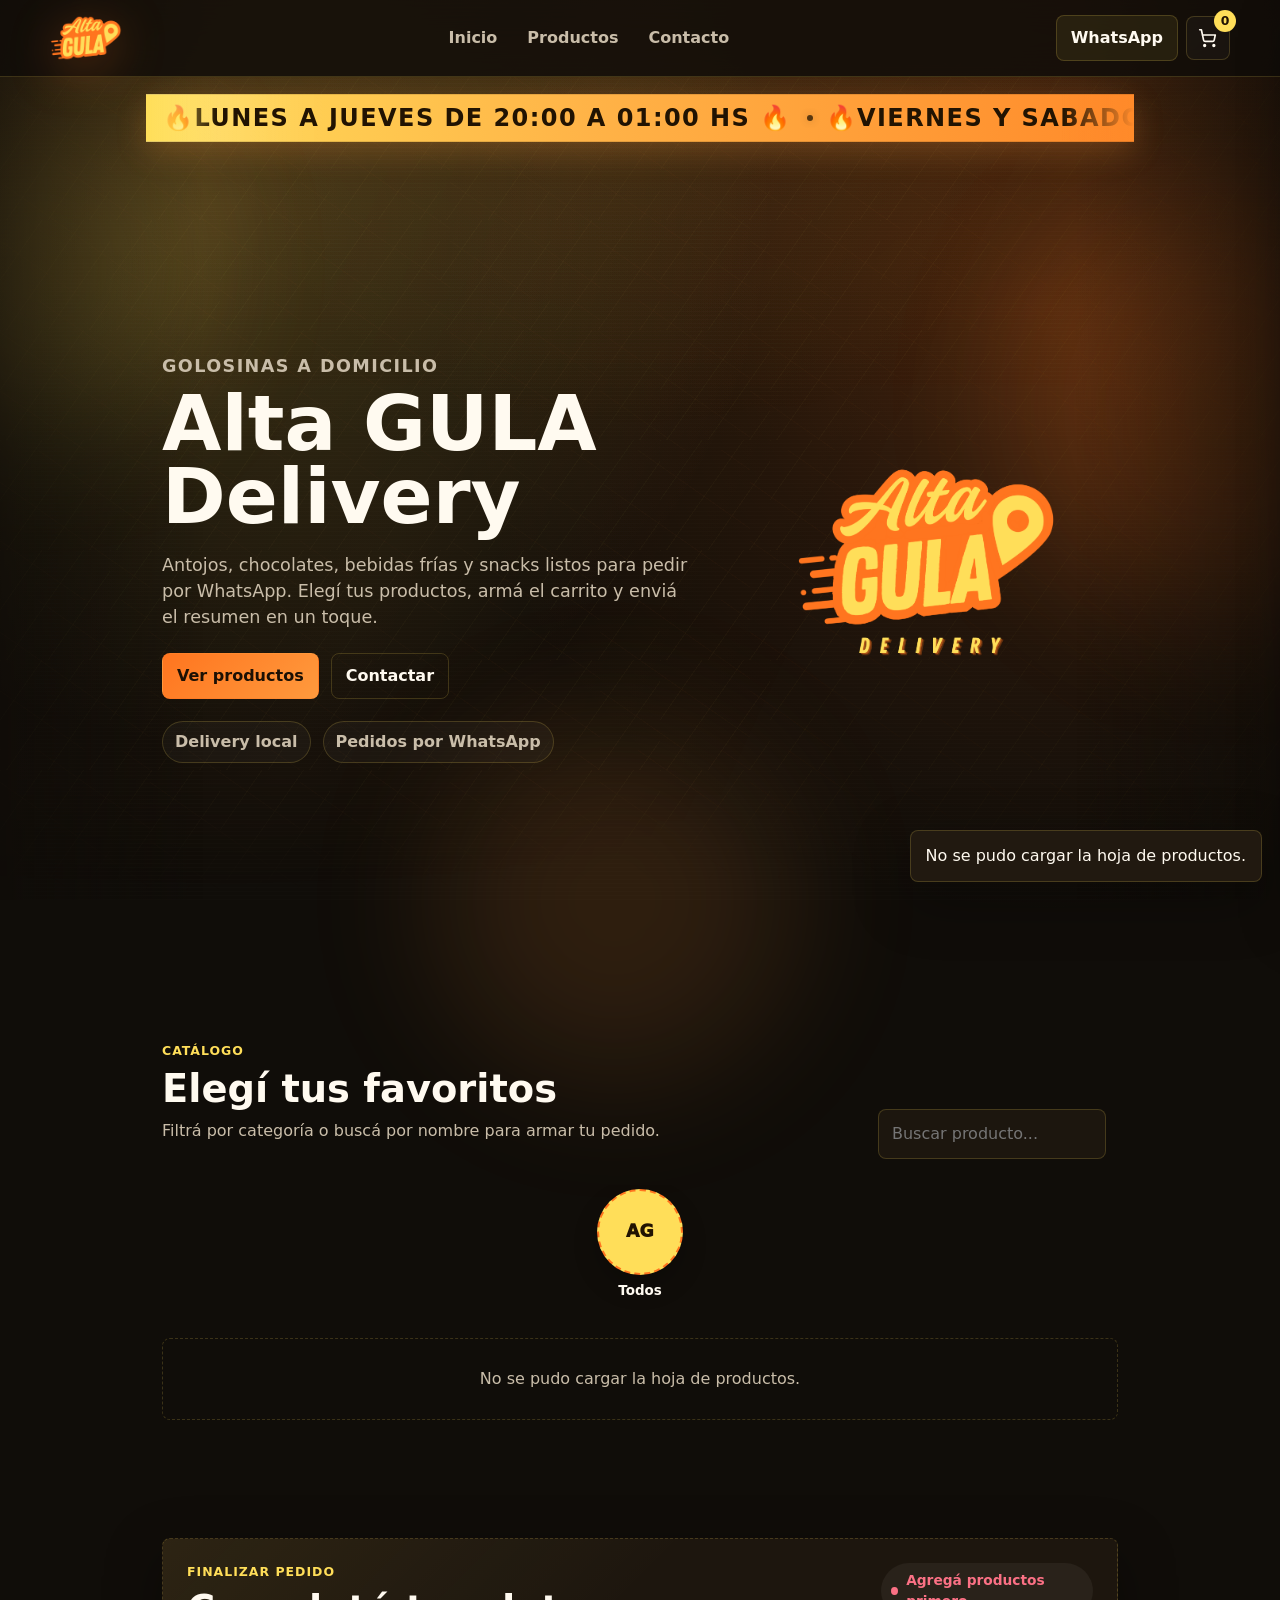
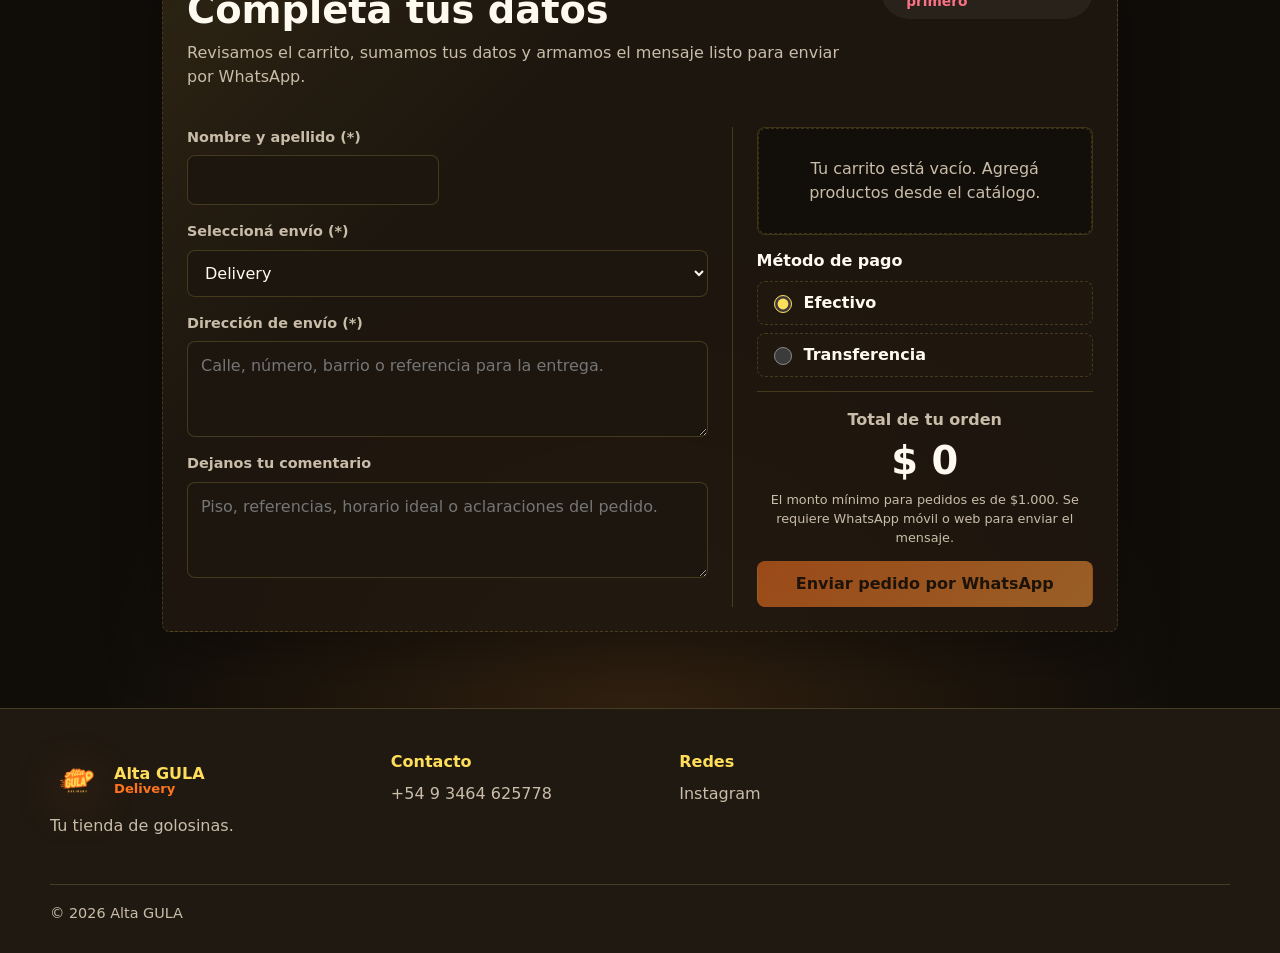
<file: index.html>
<!doctype html>
<html lang="es-AR">

<head>
  <meta charset="utf-8">
  <meta name="viewport" content="width=device-width, initial-scale=1">
  <meta name="description"
    content="Alta GULA Delivery: tienda online de golosinas, chocolates, bebidas y snacks con pedidos por WhatsApp.">
  <meta name="theme-color" content="#271F15">
  <meta property="og:title" content="Alta GULA Delivery">
  <meta property="og:description" content="Golosinas, chocolates, bebidas y snacks directo a tu puerta.">
  <meta property="og:type" content="website">
  <meta property="og:image" content="assets/alta-gula-logo.png">
  <title>Alta GULA Delivery | Tienda de golosinas</title>
  <link rel="icon" href="assets/logo-header-solo-g.png">
  <link rel="stylesheet" href="css/shared.css?v=20260506-2">
  <link rel="stylesheet" href="css/store.css?v=20260506-8">
  <script type="application/ld+json">
      {
        "@context": "https://schema.org",
        "@type": "Store",
        "name": "Alta GULA Delivery",
        "image": "assets/alta-gula-logo.png",
        "telephone": "+54 9 3464 625778",
        "priceRange": "$$",
        "description": "Tienda de golosinas, chocolates, bebidas y snacks con entrega a domicilio.",
        "openingHours": [
          "We-Th 08:00-01:00",
          "Fr-Sa 08:00-03:00",
          "Su 08:00-01:00"
        ],
        "address": {
          "@type": "PostalAddress",
          "addressCountry": "AR"
        }
      }
    </script>
</head>

<body class="store-page">
  <a class="skip-link" href="#catalogo">Saltar al catálogo</a>
  <header class="site-header">
    <div class="container header-inner">
      <a class="brand" href="#inicio" aria-label="Alta GULA Delivery inicio">
        <img class="brand-logo header-logo" src="assets/alta-gula-logo-header.png" alt="">
      </a>
      <nav class="nav-links" aria-label="Principal">
        <a href="#inicio">Inicio</a>
        <a href="#catalogo">Productos</a>
        <a href="#contacto">Contacto</a>
      </nav>
      <div class="header-actions">
        <a class="btn btn-secondary" href="https://wa.me/5493464625778" target="_blank" rel="noopener">WhatsApp</a>
        <button class="icon-btn" id="cartButton" type="button" aria-label="Abrir carrito">
          <svg class="icon-svg" viewBox="0 0 24 24" aria-hidden="true">
            <circle cx="8" cy="21" r="1"></circle>
            <circle cx="19" cy="21" r="1"></circle>
            <path d="M2.05 2.05h2l2.66 12.42a2 2 0 0 0 2 1.58h8.74a2 2 0 0 0 1.95-1.57l1.35-6.08H5.12"></path>
          </svg>
          <span class="badge cart-count" id="cartCount">0</span>
        </button>
      </div>
    </div>
  </header>

  <main id="inicio" class="site-main">
    <span class="bg-orb bg-orb-1"></span>
    <span class="bg-orb bg-orb-2"></span>
    <span class="bg-orb bg-orb-3"></span>

    <section class="hours-banner" aria-label="Horarios de atención">
      <div class="hours-track">
        <div class="hours-group">
          <span>🔥LUNES A JUEVES DE 20:00 A 01:00 HS 🔥</span>
          <span>🔥VIERNES Y SABADOS DE 20:00 A 04:00 HS 🔥</span>
          <span>🔥DOMINGOS DE 20:00 A 02:00 HS 🔥</span>
        </div>
        <div class="hours-group" aria-hidden="true">
          <span>🔥LUNES A JUEVES DE 20:00 A 01:00 HS 🔥</span>
          <span>🔥VIERNES Y SABADOS DE 20:00 A 04:00 HS 🔥</span>
          <span>🔥DOMINGOS DE 20:00 A 02:00 HS 🔥</span>
        </div>
      </div>
    </section>

    <section class="hero">
      <div class="container hero-grid">
        <div class="hero-copy">
          <p class="eyebrow">Golosinas a domicilio</p>
          <h1>Alta GULA Delivery</h1>
          <p>Antojos, chocolates, bebidas frías y snacks listos para pedir por WhatsApp. Elegí tus productos, armá el
            carrito y enviá el resumen en un toque.</p>
          <div class="hero-actions">
            <a class="btn btn-primary" href="#catalogo">Ver productos</a>
            <a class="btn btn-ghost" href="https://wa.me/5493464625778" target="_blank" rel="noopener">Contactar</a>
          </div>
          <div class="hero-pills" aria-label="Información destacada">
            <span class="pill">Delivery local</span>
            <span class="pill">Pedidos por WhatsApp</span>
          </div>
        </div>
        <div class="hero-visual" aria-hidden="true">
          <img class="hero-logo" src="assets/alta-gula-logo.png" alt="">
        </div>
      </div>
    </section>

    <section class="section" id="catalogo" aria-labelledby="catalogTitle">
      <div class="container">
        <div class="section-head">
          <div>
            <p class="eyebrow">Catálogo</p>
            <h2 id="catalogTitle">Elegí tus favoritos</h2>
            <p class="muted">Filtrá por categoría o buscá por nombre para armar tu pedido.</p>
          </div>
          <div class="catalog-tools">
            <label class="sr-only" for="productSearch">Buscar productos</label>
            <input class="input" id="productSearch" type="search" placeholder="Buscar producto..." autocomplete="off">
          </div>
        </div>
        <div class="category-filters" id="categoryFilters" aria-label="Categorías"></div>
        <div class="products-grid" id="productsGrid" aria-live="polite"></div>
      </div>
    </section>

    <section class="section checkout-section" id="checkout" aria-labelledby="checkoutTitle">
      <div class="container checkout-shell">
        <div class="section-head checkout-head">
          <div>
            <p class="eyebrow">Finalizar pedido</p>
            <h2 id="checkoutTitle">Completá tus datos</h2>
            <p class="muted">Revisamos el carrito, sumamos tus datos y armamos el mensaje listo para enviar por
              WhatsApp.</p>
          </div>
          <span class="status" id="checkoutStatus">Esperando carrito</span>
        </div>

        <div class="checkout-grid">
          <form class="checkout-form" id="checkoutForm">
            <div class="form-grid two-columns">
              <div class="field">
                <label for="customerName">Nombre y apellido (*)</label>
                <input class="input" id="customerName" name="customerName" type="text" autocomplete="name" required>
              </div>
            </div>

            <div class="form-grid">
              <div class="field">
                <label for="shippingMethod">Seleccioná envío (*)</label>
                <select class="select" id="shippingMethod" name="shippingMethod" required>
                  <option value="Delivery">Delivery</option>
                  <option value="Retiro">Retiro local</option>
                </select>
              </div>
              <div class="field">
                <label for="customerAddress">Dirección de envío (*)</label>
                <textarea class="textarea" id="customerAddress" name="customerAddress" autocomplete="street-address"
                  required></textarea>
              </div>
              <div class="field">
                <label for="customerComment">Dejanos tu comentario</label>
                <textarea class="textarea" id="customerComment" name="customerComment"
                  placeholder="Piso, referencias, horario ideal o aclaraciones del pedido."></textarea>
              </div>
            </div>
          </form>

          <aside class="checkout-summary" aria-label="Resumen del pedido">
            <div class="summary-table" id="checkoutSummary" aria-live="polite"></div>
            <div class="payment-box">
              <span class="payment-title">Método de pago</span>
              <label class="radio-row">
                <input id="paymentCash" type="radio" name="paymentMethod" value="Efectivo" form="checkoutForm" checked>
                <span>Efectivo</span>
              </label>
              <label class="radio-row">
                <input id="paymentTransfer" type="radio" name="paymentMethod" value="Transferencia" form="checkoutForm">
                <span>Transferencia</span>
              </label>
              <div class="transfer-info" id="transferInfo" data-visible="false">
                <div class="transfer-details" id="transferDetails">
                  <span data-copy-line>Nombre: Brisa Belen Berretta</span>
                  <span data-copy-line>CVU: 0000003100023648111987</span>
                  <span data-copy-line>Alias: alta.gula.mp</span>
                  <span data-copy-line>Mercado Pago</span>
                </div>
                <button class="transfer-copy-btn" id="copyTransferButton" type="button">Copiar datos</button>
              </div>
            </div>
            <div class="checkout-total-box">
              <span>Total de tu orden</span>
              <strong id="checkoutTotal">$0</strong>
              <small>El monto mínimo para pedidos es de $1.000. Se requiere WhatsApp móvil o web para enviar el
                mensaje.</small>
              <button class="btn btn-primary checkout-send" id="sendWhatsappButton" type="submit" form="checkoutForm">
                Enviar pedido por WhatsApp
              </button>
            </div>
          </aside>
        </div>
      </div>
    </section>
  </main>

  <footer class="site-footer" id="contacto">
    <div class="container">
      <div class="footer-grid">
        <div>
          <a class="brand" href="#inicio" aria-label="Alta GULA Delivery inicio">
            <img class="brand-logo" src="assets/alta-gula-logo.png" alt="">
            <span class="brand-name"><span>Alta GULA</span><span>Delivery</span></span>
          </a>
          <p>Tu tienda de golosinas.</p>
        </div>
        <div>
          <h3>Contacto</h3>
          <ul class="footer-list">
            <li><a href="https://wa.me/5493464625778" target="_blank" rel="noopener">+54 9 3464 625778</a></li>
          </ul>
        </div>
        <div>
          <h3>Redes</h3>
          <ul class="footer-list">
            <li><a href="https://www.instagram.com/altagula.delivery/?hl=es-la"
                aria-label="Instagram de Alta GULA Delivery">Instagram</a></li>
          </ul>
        </div>
      </div>
      <div class="footer-bottom">
        <span>© 2026 Alta GULA</span>
      </div>
    </div>
  </footer>

  <div class="drawer-backdrop" id="cartBackdrop"></div>
  <aside class="cart-drawer" id="cartDrawer" aria-hidden="true" aria-label="Carrito de compras">
    <div class="drawer-head">
      <h2>Tu pedido</h2>
      <button class="icon-btn" id="closeCart" type="button" aria-label="Cerrar carrito">×</button>
    </div>
    <div class="drawer-items" id="cartItems" aria-live="polite"></div>
    <div class="drawer-footer">
      <div class="cart-total">
        <span>Total</span>
        <strong id="cartTotal">$0</strong>
      </div>
      <button class="btn btn-primary" id="checkoutButton" type="button">Completar datos del pedido</button>
      <button class="btn btn-ghost" id="clearCartButton" type="button">Vaciar carrito</button>
    </div>
  </aside>
  <button class="mobile-cart-summary" id="mobileCartSummary" type="button" aria-label="Abrir carrito" hidden>
    <span class="mobile-cart-copy">
      <span class="mobile-cart-label">Tu carrito</span>
      <strong id="mobileCartCount">0 productos</strong>
    </span>
    <span class="mobile-cart-total" id="mobileCartTotal">$0</span>
  </button>
  <div class="product-modal-backdrop" id="productModalBackdrop"></div>
  <section class="product-modal" id="productModal" role="dialog" aria-modal="true" aria-hidden="true"
    aria-labelledby="productModalTitle">
    <button class="icon-btn modal-close" id="closeProductModal" type="button" aria-label="Cerrar detalle">×</button>
    <div class="product-modal-content" id="productModalContent"></div>
  </section>
  <div class="toast" id="toast" role="status" aria-live="polite"></div>

  <script src="js/products.js?v=20260506-2"></script>
  <script src="js/store.js?v=20260506-8"></script>
</body>

</html>
</file>
<file: css/shared.css>
:root {
  color-scheme: dark;
  --brand-orange: #ff751f;
  --brand-brown: #271f15;
  --brand-yellow: #ffde59;
  --bg: #100d09;
  --bg-soft: #18130d;
  --surface: #211910;
  --surface-2: #2b2116;
  --text: #fffaf0;
  --muted: #c9bda9;
  --line: rgba(255, 222, 89, 0.18);
  --shadow: 0 18px 55px rgba(0, 0, 0, 0.34);
  --success: #4ade80;
  --danger: #fb7185;
  --info: #67e8f9;
  --radius: 8px;
  --container: 1180px;
  --header-height: 76px;
  --font: Inter, ui-sans-serif, system-ui, -apple-system, BlinkMacSystemFont, "Segoe UI", sans-serif;
}

* {
  box-sizing: border-box;
}

html {
  scroll-behavior: smooth;
  scroll-padding-top: calc(var(--header-height) + 16px);
  overflow-x: hidden;
  -webkit-text-size-adjust: 100%;
}

body {
  margin: 0;
  min-width: 320px;
  overflow-x: hidden;
  padding-top: var(--header-height);
  background:
    radial-gradient(circle at 12% -10%, rgba(255, 117, 31, 0.24), transparent 32rem),
    radial-gradient(circle at 90% 8%, rgba(255, 222, 89, 0.14), transparent 26rem),
    var(--bg);
  color: var(--text);
  font-family: var(--font);
  line-height: 1.5;
}

body.lock-scroll {
  overflow: hidden;
}

img {
  display: block;
  max-width: 100%;
}

a {
  color: inherit;
  text-decoration: none;
}

button,
input,
select,
textarea {
  font: inherit;
}

button {
  cursor: pointer;
  touch-action: manipulation;
}

button:disabled {
  cursor: not-allowed;
  opacity: 0.55;
}

:focus-visible {
  outline: 3px solid var(--brand-yellow);
  outline-offset: 3px;
}

.container {
  width: min(100% - 32px, var(--container));
  margin-inline: auto;
}

.skip-link {
  position: fixed;
  top: 12px;
  left: 12px;
  z-index: 1000;
  transform: translateY(-160%);
  border-radius: var(--radius);
  background: var(--brand-yellow);
  color: #211302;
  padding: 10px 14px;
  font-weight: 800;
}

.skip-link:focus {
  transform: translateY(0);
}

.brand {
  display: inline-flex;
  align-items: center;
  gap: 10px;
  min-width: 0;
  font-weight: 900;
}

.brand-logo {
  width: 54px;
  height: 54px;
  object-fit: contain;
  filter: drop-shadow(0 10px 24px rgba(255, 117, 31, 0.28));
}

.header-logo {
  width: clamp(54px, 8vw, 72px);
  height: clamp(54px, 8vw, 72px);
}

.brand-name {
  display: grid;
  line-height: 1.02;
  letter-spacing: 0;
}

.brand-name span:first-child {
  color: var(--brand-yellow);
}

.brand-name span:last-child {
  color: var(--brand-orange);
  font-size: 0.82rem;
}

.site-header {
  position: fixed;
  top: 0;
  right: 0;
  left: 0;
  z-index: 50;
  border-bottom: 1px solid var(--line);
  background: color-mix(in srgb, var(--bg) 84%, transparent);
  backdrop-filter: blur(16px);
}

.header-inner {
  min-height: 76px;
  display: flex;
  align-items: center;
  justify-content: space-between;
  gap: 18px;
}

.nav-links {
  display: flex;
  align-items: center;
  gap: 6px;
}

.nav-links a {
  border-radius: var(--radius);
  color: var(--muted);
  padding: 10px 12px;
  font-weight: 700;
  transition: color 160ms ease, background 160ms ease;
}

.nav-links a:hover,
.nav-links a:focus-visible {
  background: rgba(255, 117, 31, 0.12);
  color: var(--text);
}

.header-actions {
  display: flex;
  align-items: center;
  gap: 8px;
}

.btn {
  display: inline-flex;
  align-items: center;
  justify-content: center;
  gap: 8px;
  min-height: 42px;
  border: 1px solid transparent;
  border-radius: var(--radius);
  padding: 10px 14px;
  background: var(--surface-2);
  color: var(--text);
  font-weight: 800;
  transition: transform 160ms ease, background 160ms ease, border-color 160ms ease, box-shadow 160ms ease;
}

.btn:hover {
  transform: translateY(-1px);
  box-shadow: 0 10px 24px rgba(0, 0, 0, 0.18);
}

.btn-primary {
  background: linear-gradient(135deg, var(--brand-orange), #ff9a3d);
  color: #1c1004;
}

.btn-secondary {
  border-color: var(--line);
  background: rgba(255, 222, 89, 0.08);
}

.btn-ghost {
  border-color: var(--line);
  background: transparent;
}

.btn-danger {
  background: rgba(251, 113, 133, 0.14);
  color: var(--danger);
  border-color: rgba(251, 113, 133, 0.28);
}

.icon-btn {
  position: relative;
  width: 44px;
  height: 44px;
  display: inline-grid;
  place-items: center;
  border: 1px solid var(--line);
  border-radius: var(--radius);
  background: rgba(255, 255, 255, 0.03);
  color: var(--text);
  transition: transform 160ms ease, background 160ms ease;
}

.icon-btn:hover {
  transform: translateY(-1px);
  background: rgba(255, 117, 31, 0.12);
}

.icon-svg {
  width: 20px;
  height: 20px;
  stroke: currentColor;
  stroke-width: 2;
  stroke-linecap: round;
  stroke-linejoin: round;
  fill: none;
}

.badge {
  min-width: 22px;
  height: 22px;
  display: inline-grid;
  place-items: center;
  border-radius: 999px;
  background: var(--brand-yellow);
  color: #211302;
  font-size: 0.78rem;
  font-weight: 900;
}

.cart-count {
  position: absolute;
  top: -7px;
  right: -7px;
}

.section {
  padding: 76px 0;
}

.section-head {
  display: flex;
  align-items: end;
  justify-content: space-between;
  gap: 20px;
  margin-bottom: 26px;
}

.eyebrow {
  margin: 0 0 8px;
  color: var(--brand-yellow);
  font-size: 0.78rem;
  font-weight: 900;
  letter-spacing: 0.08em;
  text-transform: uppercase;
}

h1,
h2,
h3,
p {
  margin-top: 0;
}

h1 {
  max-width: 760px;
  margin-bottom: 18px;
  font-size: clamp(2.35rem, 6vw, 5.7rem);
  line-height: 0.95;
  letter-spacing: 0;
}

h2 {
  margin-bottom: 10px;
  font-size: clamp(1.7rem, 3vw, 2.7rem);
  line-height: 1.05;
}

h3 {
  line-height: 1.18;
}

.muted {
  color: var(--muted);
}

.pill {
  display: inline-flex;
  align-items: center;
  gap: 8px;
  border: 1px solid var(--line);
  border-radius: 999px;
  padding: 8px 12px;
  color: var(--muted);
  background: rgba(255, 255, 255, 0.03);
  font-weight: 750;
}

.field {
  display: grid;
  gap: 7px;
}

.field label {
  color: var(--muted);
  font-size: 0.9rem;
  font-weight: 800;
}

.input,
.select,
.textarea {
  width: 100%;
  border: 1px solid var(--line);
  border-radius: var(--radius);
  background: color-mix(in srgb, var(--surface) 86%, black);
  color: var(--text);
  padding: 12px 13px;
  transition: border-color 160ms ease, box-shadow 160ms ease;
}

.textarea {
  min-height: 96px;
  resize: vertical;
}

.input:focus,
.select:focus,
.textarea:focus {
  border-color: rgba(255, 222, 89, 0.72);
  box-shadow: 0 0 0 4px rgba(255, 222, 89, 0.12);
  outline: none;
}

.status {
  display: inline-flex;
  align-items: center;
  gap: 8px;
  border-radius: 999px;
  padding: 7px 10px;
  background: rgba(255, 255, 255, 0.05);
  color: var(--muted);
  font-size: 0.86rem;
  font-weight: 800;
}

.status::before {
  content: "";
  width: 8px;
  height: 8px;
  border-radius: 50%;
  background: currentColor;
}

.status.success {
  color: var(--success);
}

.status.error {
  color: var(--danger);
}

.status.syncing {
  color: var(--info);
}

.empty-state {
  border: 1px dashed var(--line);
  border-radius: var(--radius);
  padding: 28px;
  color: var(--muted);
  text-align: center;
}

.site-footer {
  border-top: 1px solid var(--line);
  background: color-mix(in srgb, var(--brand-brown) 82%, black);
  padding: 44px 0 28px;
}

.footer-grid {
  display: grid;
  grid-template-columns: 1.2fr repeat(3, 1fr);
  gap: 26px;
}

.footer-grid h3 {
  margin-bottom: 10px;
  color: var(--brand-yellow);
  font-size: 1rem;
}

.footer-grid p,
.footer-grid a {
  color: var(--muted);
}

.footer-list {
  display: grid;
  gap: 8px;
  margin: 0;
  padding: 0;
  list-style: none;
}

.footer-bottom {
  display: flex;
  justify-content: space-between;
  gap: 16px;
  margin-top: 30px;
  padding-top: 18px;
  border-top: 1px solid var(--line);
  color: var(--muted);
  font-size: 0.9rem;
}

.sr-only {
  position: absolute;
  width: 1px;
  height: 1px;
  padding: 0;
  margin: -1px;
  overflow: hidden;
  clip: rect(0, 0, 0, 0);
  white-space: nowrap;
  border: 0;
}

@media (max-width: 920px) {
  :root {
    --header-height: 128px;
  }

  .header-inner {
    flex-wrap: wrap;
    padding: 10px 0;
  }

  .nav-links {
    order: 3;
    width: 100%;
    overflow-x: auto;
    padding-bottom: 4px;
  }

  .section-head {
    display: grid;
    align-items: start;
  }

  .footer-grid {
    grid-template-columns: 1fr 1fr;
  }
}

@media (max-width: 620px) {
  :root {
    --header-height: 112px;
  }

  .container {
    width: min(100% - 24px, var(--container));
  }

  .brand-logo {
    width: 46px;
    height: 46px;
  }

  .header-logo {
    width: 54px;
    height: 54px;
  }

  .brand-name {
    font-size: 0.92rem;
  }

  .site-header {
    background: color-mix(in srgb, var(--bg) 92%, transparent);
  }

  .header-inner {
    min-height: 0;
    display: grid;
    grid-template-columns: minmax(0, 1fr) auto;
    gap: 8px 10px;
    padding: 8px 0 9px;
  }

  .header-inner .brand {
    align-self: center;
  }

  .header-actions {
    justify-self: end;
    gap: 7px;
  }

  .header-actions .btn-secondary {
    display: none;
  }

  .btn {
    min-height: 44px;
    padding: 10px 12px;
  }

  .icon-btn {
    width: 42px;
    height: 42px;
  }

  .nav-links {
    grid-column: 1 / -1;
    display: grid;
    grid-template-columns: repeat(3, minmax(0, 1fr));
    gap: 5px;
    overflow: visible;
    border: 1px solid var(--line);
    border-radius: var(--radius);
    background: color-mix(in srgb, var(--surface) 72%, transparent);
    padding: 4px;
  }

  .nav-links a {
    min-width: 0;
    padding: 8px 6px;
    text-align: center;
    font-size: 0.82rem;
    white-space: nowrap;
  }

  h1 {
    font-size: clamp(2.05rem, 12vw, 3.2rem);
    line-height: 0.98;
  }

  h2 {
    font-size: clamp(1.45rem, 8vw, 2.1rem);
  }

  .section-head {
    gap: 14px;
    margin-bottom: 20px;
  }

  .section {
    padding: 52px 0;
  }

  .input,
  .select,
  .textarea {
    min-height: 44px;
    font-size: 16px;
  }

  .footer-grid,
  .footer-bottom {
    grid-template-columns: 1fr;
    display: grid;
  }

  .site-footer {
    padding: 34px 0 24px;
  }
}
</file>
<file: css/store.css>
.store-page {
  position: relative;
  isolation: isolate;
  overflow-x: hidden;
  min-height: 100dvh;

  background:
    radial-gradient(circle at 18% 8%,
      rgba(255, 222, 89, 0.18) 0,
      rgba(255, 222, 89, 0.08) 18rem,
      transparent 34rem),

    radial-gradient(circle at 82% 12%,
      rgba(255, 117, 31, 0.22) 0,
      rgba(255, 117, 31, 0.08) 20rem,
      transparent 38rem),

    radial-gradient(circle at 50% 92%,
      rgba(255, 154, 61, 0.14) 0,
      transparent 34rem),

    linear-gradient(180deg,
      rgba(255, 117, 31, 0.08),
      transparent 28rem),

    var(--bg);
}

.store-page::before,
.store-page::after {
  content: "";
  position: fixed;
  inset: 0;
  z-index: -1;
  pointer-events: none;
}

/* Textura diagonal tipo papel/candy, más suave */
.store-page::before {
  background:
    repeating-linear-gradient(125deg,
      rgba(255, 222, 89, 0.055) 0 1px,
      transparent 1px 34px),
    repeating-linear-gradient(35deg,
      rgba(255, 117, 31, 0.045) 0 1px,
      transparent 1px 48px),
    linear-gradient(115deg,
      transparent 0%,
      rgba(255, 154, 61, 0.08) 38%,
      transparent 68%);

  background-size:
    110px 110px,
    150px 150px,
    100% 100%;

  opacity: 0.42;
  transform: translateZ(0);
  will-change: background-position;
  animation: candy-paper-slide 52s linear infinite;

  -webkit-mask-image: linear-gradient(to bottom,
      transparent,
      #000 10%,
      #000 86%,
      transparent);
  mask-image: linear-gradient(to bottom,
      transparent,
      #000 10%,
      #000 86%,
      transparent);
}

/* Viñeta + grano sutil + luz superior */
.store-page::after {
  background:
    radial-gradient(circle at 50% 0%,
      rgba(255, 222, 89, 0.10),
      transparent 28rem),

    linear-gradient(90deg,
      rgba(16, 13, 9, 0.92),
      transparent 16%,
      transparent 84%,
      rgba(16, 13, 9, 0.92)),

    linear-gradient(180deg,
      rgba(255, 154, 61, 0.08),
      transparent 26rem),

    repeating-linear-gradient(0deg,
      rgba(255, 255, 255, 0.018) 0 1px,
      transparent 1px 4px);

  opacity: 0.66;
  mix-blend-mode: normal;
}

/* Glows decorativos */
.store-page .bg-orb {
  position: fixed;
  z-index: -1;
  pointer-events: none;
  border-radius: 999px;
  filter: blur(70px);
  opacity: 0.34;
}

.store-page .bg-orb-1 {
  width: 320px;
  height: 320px;
  top: 12%;
  left: -120px;
  background: rgba(255, 222, 89, 0.55);
}

.store-page .bg-orb-2 {
  width: 420px;
  height: 420px;
  right: -160px;
  top: 22%;
  background: rgba(255, 117, 31, 0.55);
}

.store-page .bg-orb-3 {
  width: 360px;
  height: 360px;
  left: 34%;
  bottom: -180px;
  background: rgba(255, 154, 61, 0.38);
}

@keyframes candy-paper-slide {
  from {
    background-position:
      0 0,
      0 0,
      0 0;
  }

  to {
    background-position:
      110px 110px,
      -150px 150px,
      0 0;
  }
}

@media (max-width: 768px) {
  .store-page {
    background:
      radial-gradient(circle at 20% 4%,
        rgba(255, 222, 89, 0.16) 0,
        transparent 20rem),

      radial-gradient(circle at 86% 18%,
        rgba(255, 117, 31, 0.18) 0,
        transparent 22rem),

      linear-gradient(180deg,
        rgba(255, 117, 31, 0.08),
        transparent 22rem),

      var(--bg);
  }

  .store-page::before {
    opacity: 0.28;
    animation-duration: 70s;
  }

  .store-page::after {
    opacity: 0.72;
    background:
      linear-gradient(180deg,
        rgba(255, 154, 61, 0.08),
        transparent 22rem),

      repeating-linear-gradient(0deg,
        rgba(255, 255, 255, 0.014) 0 1px,
        transparent 1px 4px);
  }

  .store-page .bg-orb {
    filter: blur(85px);
    opacity: 0.24;
  }
}

@media (prefers-reduced-motion: reduce) {
  .store-page::before {
    animation: none;
  }
}

@media (prefers-reduced-motion: reduce) {

  .store-page,
  .store-page::before,
  .store-page::after {
    animation: none;
  }
}

.site-main {
  padding: 0 18px;
  width: 80%;
  max-width: 1200px;
  margin: 0 auto;
}

.hours-banner {
  margin-top: 18px;
  overflow: hidden;
  border-block: 1px solid rgba(33, 19, 2, 0.12);
  background:
    linear-gradient(90deg, rgba(255, 255, 255, 0.18), transparent 18%),
    linear-gradient(90deg, var(--brand-yellow), #ffb347 45%, #ff8a2a);
  color: #211302;
  box-shadow: 0 10px 30px rgba(255, 154, 61, 0.22);
  position: relative;
}

.hours-banner::before,
.hours-banner::after {
  content: "";
  position: absolute;
  top: 0;
  width: 72px;
  height: 100%;
  z-index: 2;
  pointer-events: none;
}

.hours-banner::before {
  left: 0;
  background: linear-gradient(90deg, var(--brand-yellow), transparent);
}

.hours-banner::after {
  right: 0;
  background: linear-gradient(270deg, #ff8a2a, transparent);
}

.hours-track {
  width: max-content;
  display: flex;
  align-items: center;
  font-size: clamp(1.25rem, 2.5vw, 1.5rem);
  font-weight: 900;
  letter-spacing: 0.06em;
  text-transform: uppercase;
  line-height: 1;
  will-change: transform;
  animation: hours-marquee 18s linear infinite;
}

.hours-group {
  min-width: 100vw;
  display: flex;
  flex: 0 0 auto;
  align-items: center;
  justify-content: space-around;
  gap: 34px;
  padding: 11px 17px;
}

.hours-group span {
  position: relative;
  white-space: nowrap;
  display: inline-flex;
  align-items: center;
}

.hours-group span::after {
  content: "";
  position: absolute;
  top: 50%;
  right: -21px;
  width: 6px;
  height: 6px;
  transform: translateY(-50%);
  border-radius: 999px;
  background: currentColor;
  opacity: 0.75;
  box-shadow: 0 0 10px rgba(33, 19, 2, 0.35);
}

.hours-banner:hover .hours-track {
  animation-play-state: paused;
}

@keyframes hours-marquee {
  from {
    transform: translate3d(0, 0, 0);
  }

  to {
    transform: translate3d(-50%, 0, 0);
  }
}

@media (prefers-reduced-motion: reduce) {
  .hours-track {
    width: auto;
    animation: none;
    transform: none;
  }

  .hours-group {
    min-width: 0;
    flex-wrap: wrap;
    justify-content: center;
  }

  .hours-group[aria-hidden="true"] {
    display: none;
  }
}

.hero {
  min-height: calc(100svh - var(--header-height));
  display: grid;
  align-items: center;
  padding: 46px 0 38px;
}

.hero-grid {
  display: grid;
  grid-template-columns: minmax(0, 1.05fr) minmax(280px, 0.75fr);
  gap: 42px;
  align-items: center;
}

.hero-copy {
  padding: 44px 0;
}

.hero-copy p {
  max-width: 650px;
  color: var(--muted);
  font-size: 1.1rem;
}

.hero-actions,
.hero-pills {
  display: flex;
  flex-wrap: wrap;
  gap: 12px;
  margin-top: 22px;
}

.hero-visual {
  position: relative;
  min-height: 430px;
  display: grid;
  place-items: center;
}

.hero-visual::before {
  content: "";
  position: absolute;
  inset: 7% 4% 4%;
}

.hero-logo {
  position: relative;
  width: min(88%, 500px);
  object-fit: contain;
}

.floating-card {
  position: absolute;
  right: 0;
  bottom: 26px;
  width: min(240px, 62%);
  border: 1px solid var(--line);
  border-radius: var(--radius);
  background: color-mix(in srgb, var(--surface) 88%, transparent);
  padding: 16px;
  box-shadow: var(--shadow);
}

.floating-card strong {
  display: block;
  color: var(--brand-yellow);
  font-size: 1.45rem;
  line-height: 1;
}

.catalog-tools {
  display: grid;
  grid-template-columns: minmax(220px, 1fr) auto;
  gap: 12px;
  align-items: center;
}

.category-filters {
  display: grid;
  grid-auto-flow: column;
  grid-auto-columns: 118px;
  justify-content: center;
  gap: 18px;
  overflow-x: auto;
  overscroll-behavior-inline: contain;
  scroll-snap-type: inline mandatory;
  padding: 6px 2px 24px;
  margin-bottom: 14px;
  scrollbar-width: none;
}

.category-filters::-webkit-scrollbar {
  display: none;
}

.filter-btn {
  display: grid;
  justify-items: center;
  gap: 8px;
  min-width: 0;
  border: 0;
  background: transparent;
  color: var(--muted);
  padding: 0;
  font-weight: 850;
  scroll-snap-align: start;
  transition: color 160ms ease, transform 160ms ease;
}

.filter-btn.active {
  color: var(--text);
  transform: translateY(-2px);
}

.filter-icon {
  width: 86px;
  height: 86px;
  display: grid;
  place-items: center;
  border: 2px dashed rgba(255, 222, 89, 0.5);
  border-radius: 50%;
  background:
    linear-gradient(145deg, rgba(255, 222, 89, 0.18), rgba(255, 117, 31, 0.12)),
    var(--surface);
  color: var(--brand-yellow);
  box-shadow: 0 12px 26px rgba(0, 0, 0, 0.18);
  font-size: 1.08rem;
  font-weight: 950;
  letter-spacing: 0.02em;
  transition: border-color 160ms ease, background 160ms ease, color 160ms ease, box-shadow 160ms ease;
}

.filter-label {
  max-width: 118px;
  overflow: hidden;
  color: inherit;
  font-size: 0.84rem;
  line-height: 1.15;
  text-align: center;
  text-overflow: ellipsis;
  white-space: normal;
  overflow-wrap: anywhere;
}

.filter-btn.active .filter-icon {
  border-color: var(--brand-orange);
  background: var(--brand-yellow);
  color: #211302;
  box-shadow: 0 12px 24px rgba(0, 0, 0, 0.22);
}

@media (hover: hover) and (pointer: fine) {
  .filter-btn:hover {
    color: var(--text);
    transform: translateY(-2px);
  }

  .filter-btn:hover .filter-icon {
    border-color: var(--brand-orange);
    background: var(--brand-yellow);
    color: #211302;
    box-shadow: 0 12px 24px rgba(0, 0, 0, 0.22);
  }
}

.products-grid {
  display: grid;
  gap: 42px;
}

.products-grid .empty-state {
  grid-column: 1 / -1;
}

.category-carousel-section {
  min-width: 0;
}

.carousel-head {
  display: flex;
  align-items: center;
  justify-content: space-between;
  gap: 16px;
  margin-bottom: 12px;
}

.carousel-head h3,
.carousel-head p {
  margin: 0;
}

.carousel-head h3 {
  color: var(--text);
  font-size: 1.18rem;
  letter-spacing: 0;
}

.carousel-controls {
  display: flex;
  align-items: center;
  gap: 8px;
}

.products-carousel {
  display: grid;
  grid-auto-flow: column;
  grid-auto-columns: minmax(172px, 190px);
  gap: 20px;
  overflow-x: auto;
  overscroll-behavior-inline: contain;
  scroll-snap-type: inline mandatory;
  scroll-padding-inline: 2px;
  padding: 4px 2px 14px;
  scrollbar-width: thin;
  scrollbar-color: rgba(255, 117, 31, 0.62) transparent;
}

.products-carousel::-webkit-scrollbar {
  height: 10px;
}

.products-carousel::-webkit-scrollbar-track {
  background: transparent;
}

.products-carousel::-webkit-scrollbar-thumb {
  border-radius: 999px;
  background: rgba(255, 117, 31, 0.62);
}

.product-card {
  display: grid;
  grid-template-rows: auto 1fr auto;
  min-height: 100%;
  overflow: visible;
  border: 0;
  border-radius: 0;
  background: transparent;
  box-shadow: none;
  transition: transform 160ms ease, border-color 160ms ease;
  scroll-snap-align: start;
  text-align: left;
  cursor: pointer;
}

.product-card:hover,
.product-card:focus-visible {
  transform: translateY(-3px);
}

.product-media {
  position: relative;
  aspect-ratio: 1 / 1.08;
  display: grid;
  place-items: center;
  overflow: hidden;
  border: 1px solid rgba(255, 222, 89, 0.12);
  border-radius: var(--radius);
  background:
    linear-gradient(145deg, rgba(255, 255, 255, 0.08), transparent),
    color-mix(in srgb, var(--surface) 90%, white);
  box-shadow: 0 10px 24px rgba(0, 0, 0, 0.14);
}

.product-media img {
  width: 88%;
  height: 88%;
  object-fit: contain;
  filter: drop-shadow(0 12px 16px rgba(0, 0, 0, 0.2));
}

.product-fallback {
  display: grid;
  place-items: center;
  width: 86px;
  height: 86px;
  border: 3px solid rgba(255, 222, 89, 0.58);
  border-radius: 50%;
  color: var(--brand-yellow);
  font-size: 2rem;
  font-weight: 950;
}

.stock-label {
  position: absolute;
  top: 0;
  right: 0;
  left: auto;
  border-radius: 0 0 0 var(--radius);
  background: var(--brand-yellow);
  color: #211302;
  padding: 5px 9px;
  font-size: 0.68rem;
  font-weight: 900;
  text-transform: uppercase;
}

.sold-out {
  color: #fff;
  background: rgba(251, 113, 133, 0.86);
}

.product-body {
  display: grid;
  align-content: start;
  gap: 12px;
  padding: 12px 0 10px;
}

.product-kicker {
  color: var(--brand-yellow);
  font-size: 0.75rem;
  font-weight: 900;
  letter-spacing: 0.08em;
  text-transform: uppercase;
}

.product-card h3 {
  margin: 0;
  min-height: 2.45em;
  color: var(--text);
  font-size: 0.92rem;
  font-weight: 900;
}

.product-card p {
  margin: 0;
  color: var(--muted);
  font-size: 0.93rem;
}

.product-price {
  color: var(--text);
  font-size: 1.24rem;
  font-weight: 950;
}

.product-price-row {
  display: flex;
  align-items: baseline;
  gap: 5px;
  min-height: 32px;
}

.product-price-row span {
  color: var(--muted);
  font-size: 0.72rem;
  font-weight: 850;
}

.product-actions {
  display: grid;
  padding: 0;
}

.quick-add-btn {
  min-height: 34px;
  border: 2px solid #050505;
  border-radius: 0;
  background: #9fc6df;
  color: #050505;
  font-size: 1.02rem;
  font-weight: 900;
  box-shadow: 3px 3px 0 #050505;
  transition: transform 160ms ease, box-shadow 160ms ease, background 160ms ease;
}

@media (hover: hover) and (pointer: fine) {
  .quick-add-btn:hover:not(:disabled) {
    transform: translate(-1px, -1px);
    background: var(--brand-yellow);
    box-shadow: 4px 4px 0 #050505;
  }
}

.quick-add-btn:active:not(:disabled) {
  transform: translate(0, 0);
  background: #9fc6df;
  box-shadow: 3px 3px 0 #050505;
}

.quick-add-btn:disabled {
  background: color-mix(in srgb, var(--surface-2) 72%, white);
  color: var(--muted);
  box-shadow: 2px 2px 0 rgba(5, 5, 5, 0.35);
}

.drawer-backdrop {
  position: fixed;
  inset: 0;
  z-index: 80;
  background: rgba(0, 0, 0, 0.56);
  opacity: 0;
  pointer-events: none;
  transition: opacity 180ms ease;
}

.drawer-backdrop.open {
  opacity: 1;
  pointer-events: auto;
}

.cart-drawer {
  position: fixed;
  inset: 0 0 0 auto;
  z-index: 90;
  width: min(100%, 430px);
  display: grid;
  grid-template-rows: auto 1fr auto;
  transform: translateX(104%);
  border-left: 1px solid var(--line);
  background: var(--bg);
  box-shadow: var(--shadow);
  transition: transform 200ms ease;
}

.cart-drawer.open {
  transform: translateX(0);
}

.drawer-head,
.drawer-footer {
  padding: 18px;
  border-bottom: 1px solid var(--line);
}

.drawer-head {
  display: flex;
  align-items: center;
  justify-content: space-between;
  gap: 14px;
}

.drawer-head h2 {
  margin: 0;
  font-size: 1.25rem;
}

.drawer-items {
  display: grid;
  align-content: start;
  gap: 12px;
  overflow: auto;
  padding: 18px;
}

.cart-item {
  display: grid;
  grid-template-columns: 68px 1fr;
  gap: 12px;
  border: 1px solid var(--line);
  border-radius: var(--radius);
  background: var(--surface);
  padding: 10px;
}

.cart-thumb {
  width: 68px;
  height: 68px;
  display: grid;
  place-items: center;
  overflow: hidden;
  border-radius: var(--radius);
  background: var(--surface-2);
  color: var(--brand-yellow);
  font-weight: 950;
}

.cart-thumb img {
  width: 100%;
  height: 100%;
  object-fit: cover;
}

.cart-item h3 {
  margin: 0 0 4px;
  font-size: 0.98rem;
}

.cart-meta {
  display: flex;
  justify-content: space-between;
  gap: 10px;
  color: var(--muted);
  font-size: 0.9rem;
}

.qty-row {
  display: flex;
  align-items: center;
  justify-content: space-between;
  gap: 10px;
  margin-top: 10px;
}

.qty-control {
  display: inline-grid;
  grid-template-columns: 34px 44px 34px;
  width: max-content;
  border: 1px solid var(--line);
  border-radius: var(--radius);
  overflow: hidden;
}

.qty-control button,
.qty-control input {
  min-width: 0;
  border: 0;
  background: transparent;
  color: var(--text);
  text-align: center;
}

.qty-control button {
  background: rgba(255, 255, 255, 0.04);
  font-weight: 900;
}

.qty-control input {
  appearance: textfield;
}

.drawer-footer {
  border-top: 1px solid var(--line);
  border-bottom: 0;
  display: grid;
  gap: 12px;
}

.cart-total {
  display: flex;
  align-items: center;
  justify-content: space-between;
  font-size: 1.16rem;
  font-weight: 950;
}

.mobile-cart-summary {
  display: none;
}

.toast {
  position: fixed;
  right: 18px;
  bottom: 18px;
  z-index: 120;
  pointer-events: none;
  max-width: min(92vw, 360px);
  transform: translateY(24px);
  opacity: 0;
  border: 1px solid var(--line);
  border-radius: var(--radius);
  background: var(--surface);
  color: var(--text);
  padding: 13px 15px;
  box-shadow: var(--shadow);
  transition: opacity 180ms ease, transform 180ms ease;
}

.toast.show {
  transform: translateY(0);
  opacity: 1;
}

.product-modal-backdrop {
  position: fixed;
  inset: 0;
  z-index: 100;
  background: rgba(0, 0, 0, 0.62);
  opacity: 0;
  pointer-events: none;
  transition: opacity 180ms ease;
}

.product-modal-backdrop.open {
  opacity: 1;
  pointer-events: auto;
}

.product-modal {
  position: fixed;
  left: 50%;
  top: 50%;
  z-index: 110;
  width: min(94vw, 980px);
  max-height: min(88svh, 720px);
  overflow: auto;
  transform: translate(-50%, -46%) scale(0.98);
  opacity: 0;
  pointer-events: none;
  border: 1px solid var(--line);
  border-radius: var(--radius);
  background: var(--bg);
  box-shadow: var(--shadow);
  transition: opacity 180ms ease, transform 180ms ease;
}

.product-modal.open {
  transform: translate(-50%, -50%) scale(1);
  opacity: 1;
  pointer-events: auto;
}

.modal-close {
  position: absolute;
  top: 14px;
  right: 14px;
  z-index: 2;
  background: color-mix(in srgb, var(--surface) 88%, transparent);
}

.product-modal-content {
  padding: 10px;
}

.modal-product-grid {
  display: grid;
  grid-template-columns: minmax(0, 460px) minmax(0, 1fr);
  gap: 24px;
  align-items: stretch;
}

.modal-product-media {
  --modal-media-pad: 28px;
  position: relative;
  min-width: 0;
  height: min(52svh, 430px);
  min-height: 340px;
  padding: var(--modal-media-pad);
  display: grid;
  place-items: center;
  overflow: hidden;
  border-radius: var(--radius);
  background:
    linear-gradient(145deg, rgba(255, 117, 31, 0.22), rgba(255, 222, 89, 0.12)),
    var(--surface-2);
}

.modal-product-media img {
  display: block;
  width: 100%;
  height: 100%;
  max-height: 100%;
  min-width: 0;
  object-fit: contain;
}

.modal-fallback {
  width: 112px;
  height: 112px;
  font-size: 2.6rem;
}

.modal-product-detail {
  display: grid;
  align-content: start;
  gap: 16px;
  min-width: 0;
  padding: 16px 42px 16px 0;
}

.modal-product-detail h2,
.modal-product-detail p {
  margin: 0;
}

.modal-product-detail h2 {
  font-size: clamp(1.65rem, 3vw, 2.45rem);
}

.modal-price-row {
  display: grid;
  gap: 2px;
}

.modal-qty-panel {
  display: grid;
  gap: 8px;
}

.modal-qty-panel label {
  color: var(--muted);
  font-weight: 850;
}

.modal-qty-control {
  width: fit-content;
  grid-template-columns: 44px 64px 44px;
}

.modal-qty-control button,
.modal-qty-control input {
  min-height: 44px;
}

.modal-total {
  display: flex;
  align-items: center;
  justify-content: space-between;
  gap: 14px;
  border-top: 1px solid var(--line);
  padding-top: 14px;
  font-size: 1.08rem;
  font-weight: 900;
}

.modal-add-btn {
  width: 100%;
}

.checkout-section {
  scroll-margin-top: 96px;
  padding-top: 42px;
}

.checkout-shell {
  border: 1px dashed var(--line);
  border-radius: var(--radius);
  background:
    linear-gradient(135deg, rgba(255, 222, 89, 0.07), transparent 32%),
    color-mix(in srgb, var(--surface) 84%, transparent);
  padding: 24px;
  box-shadow: var(--shadow);
}

.checkout-head {
  align-items: start;
  margin-bottom: 22px;
}

.checkout-grid {
  display: grid;
  grid-template-columns: minmax(0, 1.08fr) minmax(330px, 0.75fr);
  gap: 24px;
  align-items: start;
}

.checkout-form,
.checkout-summary {
  min-width: 0;
}

.checkout-form {
  display: grid;
  gap: 16px;
}

.form-grid {
  display: grid;
  gap: 16px;
}

.form-grid.two-columns {
  grid-template-columns: repeat(2, minmax(0, 1fr));
}

.phone-row {
  display: grid;
  grid-template-columns: minmax(108px, 0.32fr) minmax(0, 1fr);
  gap: 10px;
}

.phone-prefix {
  padding-inline: 10px;
}

.field-hint {
  color: var(--muted);
  font-size: 0.78rem;
}

.checkout-summary {
  display: grid;
  gap: 14px;
  border-left: 1px solid var(--line);
  padding-left: 24px;
}

.summary-table {
  display: grid;
  gap: 0;
  overflow: hidden;
  border: 1px solid var(--line);
  border-radius: var(--radius);
  background: color-mix(in srgb, var(--bg) 68%, transparent);
}

.summary-row {
  display: grid;
  grid-template-columns: minmax(0, 1fr) 64px minmax(98px, auto);
  gap: 12px;
  align-items: center;
  border-bottom: 1px dashed var(--line);
  padding: 11px 12px;
  color: var(--muted);
  font-size: 0.9rem;
}

.summary-row:last-child {
  border-bottom: 0;
}

.summary-row span:first-child {
  min-width: 0;
  overflow-wrap: anywhere;
}

.summary-row span:nth-child(2),
.summary-row strong {
  text-align: right;
}

.summary-head {
  color: var(--text);
  font-size: 0.74rem;
  font-weight: 900;
  letter-spacing: 0.08em;
  text-transform: uppercase;
}

.summary-total-line {
  background: rgba(255, 222, 89, 0.07);
  color: var(--text);
  font-weight: 900;
}

.payment-box {
  display: grid;
  gap: 8px;
}

.payment-title {
  color: var(--text);
  font-weight: 900;
}

.radio-row {
  display: flex;
  align-items: center;
  gap: 9px;
  min-height: 42px;
  border: 1px dashed var(--line);
  border-radius: var(--radius);
  background: color-mix(in srgb, var(--surface) 70%, transparent);
  padding: 9px 11px;
  color: var(--text);
  font-weight: 800;
}

.radio-row input {
  width: 18px;
  height: 18px;
  accent-color: var(--brand-yellow);
}

.transfer-info {
  display: none;
  border: 1px solid var(--line);
  border-radius: var(--radius);
  background: color-mix(in srgb, var(--bg) 72%, transparent);
  color: var(--muted);
  padding: 12px;
  text-align: center;
  font-size: 0.84rem;
}

.transfer-info[data-visible="true"] {
  display: grid;
  gap: 10px;
}

.transfer-details {
  display: grid;
  gap: 3px;
}

.transfer-copy-btn {
  width: 100%;
  min-height: 38px;
  border: 1px solid color-mix(in srgb, var(--brand-yellow) 45%, var(--line));
  border-radius: calc(var(--radius) - 4px);
  background: rgba(255, 222, 89, 0.1);
  color: var(--text);
  cursor: pointer;
  font: inherit;
  font-weight: 900;
}

.transfer-copy-btn:hover {
  background: rgba(255, 222, 89, 0.18);
}

.checkout-total-box {
  display: grid;
  justify-items: stretch;
  gap: 10px;
  border-top: 1px solid var(--line);
  padding-top: 16px;
  text-align: center;
}

.checkout-total-box span {
  color: var(--muted);
  font-weight: 800;
}

.checkout-total-box strong {
  color: var(--text);
  font-size: clamp(1.65rem, 3vw, 2.4rem);
  line-height: 1;
}

.checkout-total-box small {
  color: var(--muted);
  font-size: 0.8rem;
}

.checkout-send {
  width: 100%;
  margin-top: 4px;
}

@media (max-width: 1040px) {
  .products-carousel {
    grid-auto-columns: minmax(168px, 22vw);
  }

  .checkout-grid {
    grid-template-columns: 1fr;
  }

  .checkout-summary {
    border-top: 1px solid var(--line);
    border-left: 0;
    padding-top: 22px;
    padding-left: 0;
  }
}

@media (max-width: 820px) {
  .site-main {
    width: 100%;
    max-width: none;
    padding: 0;
  }

  .hours-banner {
    margin-top: 10px;
  }

  .hours-track {
    animation-duration: 10s;
  }

  .hours-group {
    gap: 24px;
    padding-inline: 12px;
  }

  .hours-group span::after {
    right: -15px;
  }

  .hero {
    min-height: auto;
    padding: 30px 0 22px;
  }

  .hero-grid {
    grid-template-columns: 1fr;
    gap: 10px;
  }

  .hero-copy {
    padding-top: 12px;
    padding-bottom: 0;
  }

  .hero-copy p {
    font-size: 1rem;
  }

  .hero-visual {
    order: -1;
    min-height: 250px;
  }

  .hero-visual::before {
    inset: 2% 10% 0;
  }

  .hero-logo {
    width: min(70%, 310px);
  }

  .catalog-tools {
    grid-template-columns: 1fr;
  }

  .products-carousel {
    grid-auto-columns: minmax(164px, 31vw);
  }

  .modal-product-grid {
    grid-template-columns: 1fr;
  }

  .modal-product-media {
    min-height: 300px;
  }

  .modal-product-detail {
    padding: 0;
  }

  .form-grid.two-columns {
    grid-template-columns: 1fr;
  }
}

@media (max-width: 540px) {
  .store-page.has-mobile-cart {
    padding-bottom: calc(82px + env(safe-area-inset-bottom));
  }

  .store-page::before {
    background-size: 82px 82px, 108px 108px, 100% 100%;
    opacity: 0.4;
  }

  .store-page::after {
    opacity: 0.5;
  }

  .hours-banner::before,
  .hours-banner::after {
    width: 34px;
  }

  .hours-track {
    font-size: 0.78rem;
    animation-duration: 8s;
  }

  .hours-group {
    gap: 18px;
    padding: 9px 10px;
  }

  .hours-group span::after {
    right: -12px;
    width: 4px;
    height: 4px;
  }

  .hero {
    padding-top: 22px;
  }

  .hero-copy {
    padding-top: 6px;
  }

  .hero-copy p {
    font-size: 0.96rem;
  }

  .hero-actions,
  .hero-pills {
    gap: 9px;
    margin-top: 16px;
  }

  .hero-actions .btn {
    width: 100%;
  }

  .hero-pills .pill {
    flex: 1 1 136px;
    justify-content: center;
    min-width: 0;
    padding: 7px 9px;
    text-align: center;
    font-size: 0.78rem;
  }

  .hero-visual {
    min-height: 196px;
  }

  .hero-visual::before {
    inset: 0 8% 4%;
  }

  .hero-logo {
    width: min(68%, 232px);
  }

  .floating-card {
    right: 8px;
    bottom: 8px;
  }

  .carousel-head {
    align-items: center;
    gap: 10px;
  }

  .carousel-head h3 {
    font-size: 1.02rem;
  }

  .carousel-controls .icon-btn {
    width: 38px;
    height: 38px;
  }

  .products-carousel {
    grid-auto-columns: minmax(148px, 44vw);
    gap: 14px;
    padding-bottom: 18px;
  }

  .category-filters {
    grid-auto-columns: 92px;
    gap: 12px;
  }

  .filter-icon {
    width: 74px;
    height: 74px;
    font-size: 0.96rem;
  }

  .filter-label {
    max-width: 92px;
    font-size: 0.78rem;
  }

  .product-card h3 {
    font-size: 0.86rem;
  }

  .product-price {
    font-size: 1.08rem;
  }

  .product-body {
    gap: 8px;
    padding: 10px 0 8px;
  }

  .quick-add-btn {
    min-height: 42px;
  }

  .checkout-section {
    scroll-margin-top: 146px;
    padding-top: 30px;
  }

  .checkout-shell {
    border-inline: 0;
    border-radius: 0;
    padding: 20px 12px;
  }

  .checkout-head {
    gap: 12px;
  }

  .phone-row {
    grid-template-columns: 1fr;
  }

  .summary-row {
    grid-template-columns: minmax(0, 1fr) 42px minmax(86px, auto);
    gap: 8px;
    padding: 10px;
    font-size: 0.82rem;
  }

  .summary-head {
    font-size: 0.66rem;
  }

  .mobile-cart-summary {
    position: fixed;
    right: 12px;
    bottom: calc(12px + env(safe-area-inset-bottom));
    left: 12px;
    z-index: 70;
    min-height: 58px;
    display: flex;
    align-items: center;
    justify-content: space-between;
    gap: 14px;
    border: 1px solid rgba(255, 222, 89, 0.38);
    border-radius: var(--radius);
    background:
      linear-gradient(135deg, rgba(255, 117, 31, 0.98), rgba(255, 154, 61, 0.98)),
      var(--brand-orange);
    color: #1c1004;
    padding: 10px 13px;
    box-shadow: 0 18px 42px rgba(0, 0, 0, 0.38);
    transform: translateY(0);
    opacity: 1;
    transition: transform 180ms ease, opacity 180ms ease, box-shadow 180ms ease;
  }

  .mobile-cart-summary[hidden] {
    display: none !important;
  }

  .store-page.lock-scroll .mobile-cart-summary {
    display: flex;
    pointer-events: none;
    transform: translateY(calc(100% + 22px));
    opacity: 0;
  }

  .mobile-cart-summary:hover {
    box-shadow: 0 20px 48px rgba(255, 117, 31, 0.24), 0 16px 34px rgba(0, 0, 0, 0.32);
  }

  .mobile-cart-copy {
    display: grid;
    min-width: 0;
    text-align: left;
  }

  .mobile-cart-label {
    font-size: 0.72rem;
    font-weight: 900;
    letter-spacing: 0.06em;
    line-height: 1.1;
    text-transform: uppercase;
  }

  .mobile-cart-copy strong,
  .mobile-cart-total {
    font-weight: 950;
    line-height: 1.1;
  }

  .mobile-cart-total {
    flex: 0 0 auto;
    font-size: 1.05rem;
  }

  .cart-drawer {
    inset: auto 0 0;
    width: 100%;
    height: min(92svh, 720px);
    transform: translateY(104%);
    border-top: 1px solid var(--line);
    border-left: 0;
    border-radius: 14px 14px 0 0;
  }

  .cart-drawer.open {
    transform: translateY(0);
  }

  .drawer-head,
  .drawer-footer {
    padding: 14px;
  }

  .drawer-footer {
    padding-bottom: calc(14px + env(safe-area-inset-bottom));
  }

  .drawer-items {
    gap: 10px;
    padding: 12px;
  }

  .cart-item {
    grid-template-columns: 58px 1fr;
    gap: 10px;
    padding: 9px;
  }

  .cart-thumb {
    width: 58px;
    height: 58px;
  }

  .cart-meta {
    flex-wrap: wrap;
    row-gap: 2px;
    font-size: 0.84rem;
  }

  .qty-row {
    display: grid;
    grid-template-columns: max-content minmax(0, 1fr);
    align-items: stretch;
    justify-content: start;
  }

  .qty-control {
    grid-template-columns: 40px 48px 40px;
    justify-self: start;
  }

  .qty-row .btn {
    justify-self: end;
    min-width: 104px;
  }

  .product-modal {
    left: 0;
    right: 0;
    top: auto;
    bottom: 0;
    width: 100%;
    max-height: 88svh;
    transform: translateY(104%) scale(1);
    border-right: 0;
    border-bottom: 0;
    border-left: 0;
    border-radius: 14px 14px 0 0;
  }

  .product-modal.open {
    transform: translateY(0) scale(1);
  }

  .product-modal-content {
    padding: 12px 12px calc(14px + env(safe-area-inset-bottom));
  }

  .modal-product-grid {
    gap: 10px;
  }

  .modal-product-media {
    --modal-media-pad: 12px;
    aspect-ratio: auto;
    height: clamp(220px, 36svh, 300px);
    min-height: 0;
    max-height: none;
    padding: var(--modal-media-pad);
  }

  .modal-close {
    top: 8px;
    right: 8px;
  }

  .modal-product-media .stock-label {
    right: auto;
    left: 12px;
    border-radius: 999px;
  }

  .modal-product-detail {
    gap: 8px;
  }

  .modal-product-detail h2 {
    font-size: clamp(1.28rem, 7vw, 1.75rem);
    line-height: 1.06;
  }

  .modal-product-detail p {
    display: -webkit-box;
    overflow: hidden;
    font-size: 0.9rem;
    line-height: 1.35;
    -webkit-box-orient: vertical;
    -webkit-line-clamp: 1;
  }

  .modal-price-row,
  .modal-qty-panel {
    gap: 4px;
  }

  .modal-qty-control {
    width: 100%;
    grid-template-columns: 44px 1fr 44px;
  }

  .modal-qty-control button,
  .modal-qty-control input {
    min-height: 40px;
  }

  .modal-total {
    padding-top: 8px;
  }

  .modal-add-btn {
    min-height: 44px;
  }

  .toast {
    right: 12px;
    bottom: calc(12px + env(safe-area-inset-bottom));
    left: 12px;
    max-width: none;
  }
}
</file>
